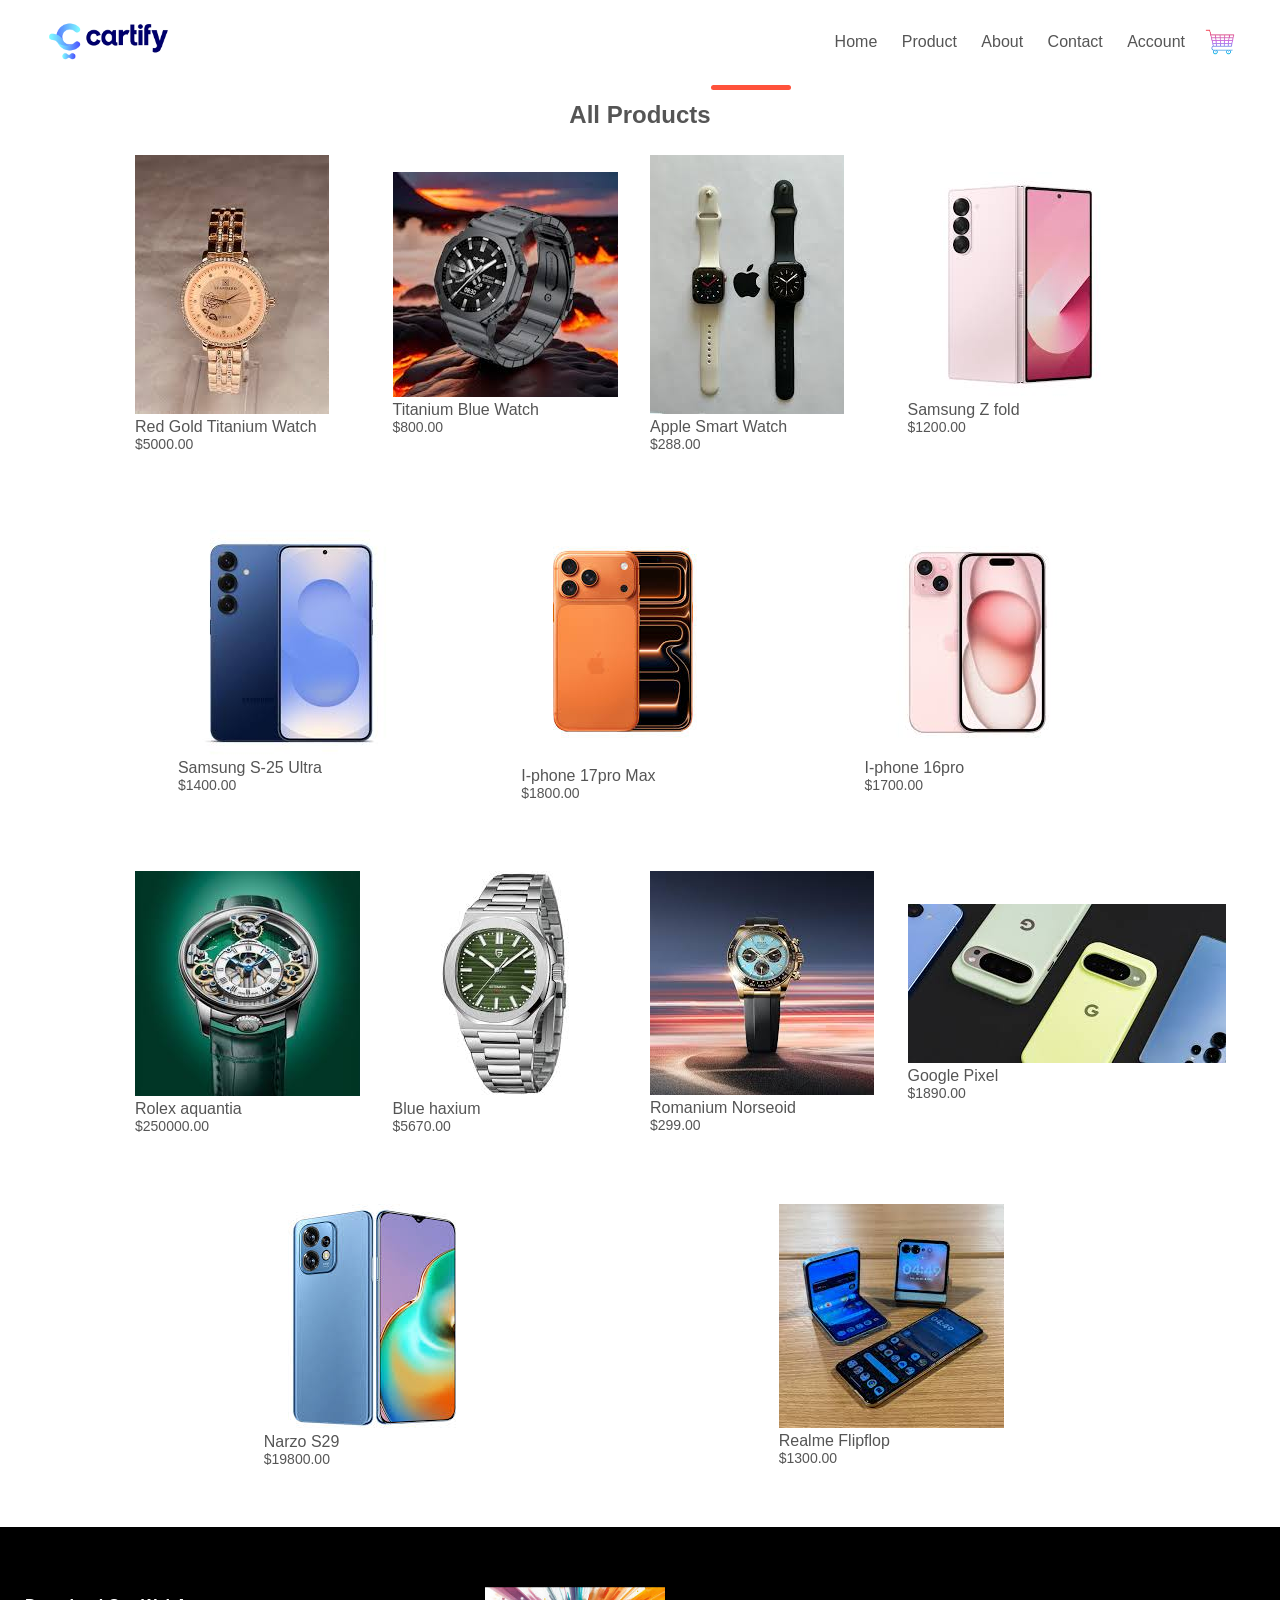
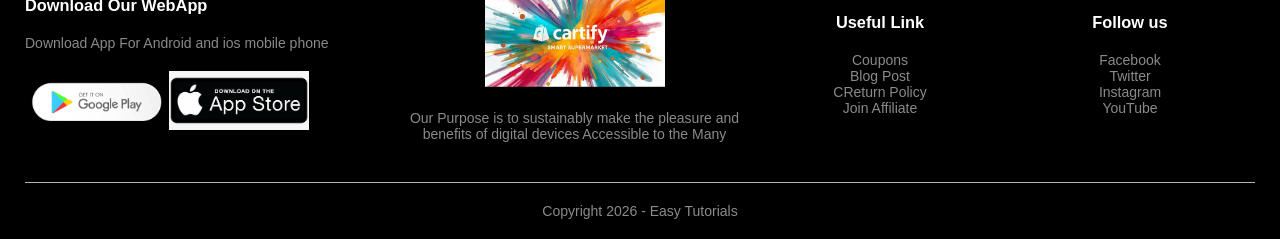
<file: product.html>
<!DOCTYPE html>
<html lang="en">
<head>
    <meta charset="UTF-8">
    <meta name="viewport" content="width=device-width, initial-scale=1.0">
    <title>All Products - Cartify</title>
    <link rel="stylesheet" href="style.css">
</head>
<body>
      
              

    <div class="container">
  <div class="navbar">
    <div class="logo">
        <img src="cartify.png" width="125px">
    </div>
    <nav>
        <ul id="menuitems">
        <li><a href="hlo.html">Home</a></li>
        <li><a href="product.html">Product</a></li>
        <li><a href="">About</a></li>
        <li><a href="">Contact</a></li>
        <li><a href="">Account</a></li>
        </ul>
    </nav>
    <img src="cart.png" width="30px" height="30px">
    <img src="menu.png" class="menu-icon" onclick="menutoggle()">
    
</div>

  </div>








<div class="small-container">
    <h2 class="title">All Products</h2>
    <div class="row">
        <div class="col-4">
            <img src="product 1.jfif">
            <h4>Red Gold Titanium Watch</h4>
            <div class="rating">
                <i class="fa fa-star" aria-hidden="true"></i>
                <i class="fa fa-star" aria-hidden="true"></i>
                <i class="fa fa-star" aria-hidden="true"></i>
                <i class="fa fa-star" aria-hidden="true"></i>
                <i class="fa fa-star" aria-hidden="true"></i>
            </div>
            <p>$5000.00</p>
        </div>
         <div class="col-4">
            <img src="product 2.jfif">
            <h4>Titanium Blue Watch</h4>
            <div class="rating">
                 <i class="fa fa-star" aria-hidden="true"></i>
                 <i class="fa fa-star" aria-hidden="true"></i>
                 <i class="fa fa-star"aria-hidden="true"></i>
                 <i class="fa fa-star" aria-hidden="true"></i>
                 <i class="fa fa-star" aria-hidden="true"></i>
            </div>
            <p>$800.00</p>
        </div>
         <div class="col-4">
            <img src="product 3.jfif">
            <h4>Apple Smart Watch</h4>
            <div class="rating">
                 <i class="fa fa-star" aria-hidden="true"></i>
                 <i class="fa fa-star" aria-hidden="true"></i>
                 <i class="fa fa-star"aria-hidden="true"></i>
                 <i class="fa fa-star" aria-hidden="true"></i>
                 <i class="fa fa-star" aria-hidden="true"></i>
            </div>
            <p>$288.00</p>
        </div>
         <div class="col-4">
            <img src="product 4.jfif">
            <h4>Samsung Z fold</h4>
            <div class="rating">
                 <i class="fa fa-star" aria-hidden="true"></i>
                 <i class="fa fa-star" aria-hidden="true"></i>
                 <i class="fa fa-star"aria-hidden="true"></i>
                 <i class="fa fa-star" aria-hidden="true"></i>
                 <i class="fa fa-star" aria-hidden="true"></i>
            </div>
            <p>$1200.00</p>
        </div>
         <div class="col-4">
            <img src="product 5.jfif">
            <h4>Samsung S-25 Ultra</h4>
            <div class="rating">
                 <i class="fa fa-star" aria-hidden="true"></i>
                 <i class="fa fa-star" aria-hidden="true"></i>
                 <i class="fa fa-star"aria-hidden="true"></i>
                 <i class="fa fa-star" aria-hidden="true"></i>
                 <i class="fa fa-star" aria-hidden="true"></i>
            </div>
            <p>$1400.00</p>
        </div>
         <div class="col-4">
            <img src="product 6.jfif">
            <h4>I-phone 17pro Max</h4>
            <div class="rating">
                 <i class="fa fa-star" aria-hidden="true"></i>
                 <i class="fa fa-star" aria-hidden="true"></i>
                 <i class="fa fa-star"aria-hidden="true"></i>
                 <i class="fa fa-star" aria-hidden="true"></i>
                 <i class="fa fa-star" aria-hidden="true"></i>
            </div>
            <p>$1800.00</p>
        </div>
         <div class="col-4">
            <img src="product 7.jfif">
            <h4>I-phone 16pro</h4>
            <div class="rating">
                 <i class="fa fa-star" aria-hidden="true"></i>
                 <i class="fa fa-star" aria-hidden="true"></i>
                 <i class="fa fa-star"aria-hidden="true"></i>
                 <i class="fa fa-star" aria-hidden="true"></i>
                 <i class="fa fa-star" aria-hidden="true"></i>
            </div>
            <p>$1700.00</p>
        </div>

    </div>

     <div class="row">
        <div class="col-4">
            <img src="product 8.jfif">
            <h4>Rolex aquantia</h4>
            <div class="rating">
                <i class="fa fa-star" aria-hidden="true"></i>
                <i class="fa fa-star" aria-hidden="true"></i>
                <i class="fa fa-star" aria-hidden="true"></i>
                <i class="fa fa-star" aria-hidden="true"></i>
                <i class="fa fa-star" aria-hidden="true"></i>
            </div>
            <p>$250000.00</p>
        </div>
         <div class="col-4">
            <img src="product 9.jfif">
            <h4>Blue haxium</h4>
            <div class="rating">
                 <i class="fa fa-star" aria-hidden="true"></i>
                 <i class="fa fa-star" aria-hidden="true"></i>
                 <i class="fa fa-star"aria-hidden="true"></i>
                 <i class="fa fa-star" aria-hidden="true"></i>
                 <i class="fa fa-star" aria-hidden="true"></i>
            </div>
            <p>$5670.00</p>
        </div>
         <div class="col-4">
            <img src="product 10.jfif">
            <h4>Romanium Norseoid</h4>
            <div class="rating">
                 <i class="fa fa-star" aria-hidden="true"></i>
                 <i class="fa fa-star" aria-hidden="true"></i>
                 <i class="fa fa-star"aria-hidden="true"></i>
                 <i class="fa fa-star" aria-hidden="true"></i>
                 <i class="fa fa-star" aria-hidden="true"></i>
            </div>
            <p>$299.00</p>
        </div>
         <div class="col-4">
            <img src="product 11.jfif">
            <h4>Google Pixel</h4>
            <div class="rating">
                 <i class="fa fa-star" aria-hidden="true"></i>
                 <i class="fa fa-star" aria-hidden="true"></i>
                 <i class="fa fa-star"aria-hidden="true"></i>
                 <i class="fa fa-star" aria-hidden="true"></i>
                 <i class="fa fa-star" aria-hidden="true"></i>
            </div>
            <p>$1890.00</p>
        </div>
         <div class="col-4">
            <img src="product 12.jfif">
            <h4>Narzo S29</h4>
            <div class="rating">
                 <i class="fa fa-star" aria-hidden="true"></i>
                 <i class="fa fa-star" aria-hidden="true"></i>
                 <i class="fa fa-star"aria-hidden="true"></i>
                 <i class="fa fa-star" aria-hidden="true"></i>
                 <i class="fa fa-star" aria-hidden="true"></i>
            </div>
            <p>$19800.00</p>
        </div>
         <div class="col-4">
            <img src="product 13.jfif">
            <h4>Realme Flipflop</h4>
            <div class="rating">
                 <i class="fa fa-star" aria-hidden="true"></i>
                 <i class="fa fa-star" aria-hidden="true"></i>
                 <i class="fa fa-star"aria-hidden="true"></i>
                 <i class="fa fa-star" aria-hidden="true"></i>
                 <i class="fa fa-star" aria-hidden="true"></i>
            </div>
            <p>$1300.00</p>
        </div>

    </div>
</div>





<div class="footer">
    <div class="container">
        <div class="row">
            <div class="footer-col-1">
                <h3>Download Our WebApp</h3>
                <p>Download App For Android and ios mobile phone</p>
                <div class="app-logo">
                    <img src="playstore.png">
                    <img src="app stere.png">
                </div>
            </div>
             <div class="footer-col-2">
                <img src="carting.jfif" >
                <p>Our Purpose is to sustainably make the pleasure and benefits of digital devices Accessible to the Many</p>
            </div>
             <div class="footer-col-3">
                <h3>Useful Link</h3>
                <ul>
                    <li>Coupons</li>
                    <li>Blog Post</li>
                    <li>CReturn Policy </li>
                    <li>Join Affiliate</li>
                </ul>
            </div>
            <div class="footer-col-4">
                <h3>Follow us</h3>
                <ul>
                    <li>Facebook</li>
                    <li>Twitter</li>
                    <li>Instagram</li>
                    <li>YouTube</li>
                </ul>
            </div>
        </div>
        <hr>
        <p class="copyright">Copyright  2026 - Easy Tutorials</p>
    </div>
</div>


<script>
    var menuitems =  document.getElementById("menuitems");

    menuitems.style.maxHeight = "0px";
    function menutoggle(){
        if(menuitems.style.maxheight == "0px"){
            menuitems.style.maxheight = "200px";
        }
        else{
            menuitems.style.maxHeight = "0px";
        }
    }
</script>
</body>
</html>
</file>
<file: style.css>
*{
            margin: 0;
            padding: 0;
            box-sizing: border-box;

        }
         body{
            font-family: 'Poppins', sans-serif;
         }
        .header{
            background: radial-gradient(#fff,#ffd6d6);
        }
        .header .row{
            margin-top: 70px;
        }
        .navbar{
            display: flex;
            align-items: center;
            padding: 20px;
        }
        nav{
            flex: 1;
            text-align: right;
        }
        nav ul{
            display: inline-block;
            list-style-type: none;
        }
        nav ul li{
                       display: inline-block;
                       margin-right: 20px;
        }
        a{
            text-decoration: none;
            color: #555;
        }
        p{
            color: #555;
        }
        .container{
            max-width: 1300px;
            margin: auto;
            padding-left: 25px;
            padding-right: 25px;
        }
        .row{
            display: flex;
            align-items: center;
            flex-wrap: wrap;
            justify-content: space-around;
        }
        .col-2{
            flex-basis: 50%;
            min-width: 300px;

        }
        .col-2 img{
            max-width: 100%;
            padding: 50px 0;
        }
        .col-2 h1{
            font-size: 50px;
            line-height: 60px;
            margin: 25px 0;
        }
        .btn{
            display: inline-block;
            background-color: #ff523b;
            color: #fff;
            padding: 8px 30px;
            margin: 30px 0;
            border-radius: 30px;
            transition: background 0.5s;
        }
        .btn:hover{
           background-color: #563434;
        }
        .categories{
            margin: 70px 0;
        }
        .col-3{
            flex-basis: 30%;
            min-width: 250px;
            margin-bottom: 30px;
        }
        .col-3 img{
            width: 100%;
        }
        .small-container{
            max-width: 1080px;
            margin: auto;
            padding-left: 25px;
            padding-right: 25px;
        }
        .col-4{
            flex-basis: 25%;
            padding: 10px;
            min-width: 200px;
            margin-bottom: 50px;
            transform: transform 0.5s;
        }
        .col-4{
            width: 100%;
        }
        .title{
            text-align: center;
            margin: o auto 80px;
            position: relative;
            line-height: 60px;
            color: #555;
        }
        .title::after{
            content: '';
            background: #ff523b;
            width: 80px;
            height: 5px;
            border-radius: 5px;
            position: absolute
                }
                h4{
                    color: #555;
                    font-weight: normal;
                }
                .col-4 p{
                    font-size: 14px;
                }
                .rating .fa{
                    color: #ff523b;
                }
                .col-4:hover{
                transform: translate(-5px);
                }
                .offer{
                    background: radial-gradient(#fff, #ffd6d6);
                    margin-top: 80px;
                    padding: 30px 0;
                }
                .col-2 .offer-img{
                    padding: 50px;
                }
                small{
                    color: #555 ;
                }

                .testimonial{
                    padding-top: 100px;
                }
                .testimonial .col-3{
                       text-align: center;
                       padding: 40px 20px;
                       box-shadow: 0 0 20px 0px rgba(0, 0, 0, 0.1);
                       cursor: pointer;
                       transition: transform 0.5s;
                }
                .testimonial .col-3 img{
                       width: 50px;
                       margin-top: 20px;
                       border-radius: 50%;
                }
                .testimonial .col-3:hover{
                    transform: translateY(-10px);
                }
                .fa.fa-quate-left{
                    font-size: 34px;
                    color: #ff523b;
                }
                .col-3 p{
                    font-size: 12px;
                    margin: 12px 0;
                    color: #777;
                }
                .testimonial .col-3 h3{
                    font-weight: 600;
                    color: #555;
                    font-size: 16px;
                }
                .brands{
                    margin: 100px auto;
                }
                .col-5{
                    width: 160px;
                }
                .col-5 img{
                    width: 100%;
                    cursor: pointer;
                    filter: grayscale(100%);
                }
                .col-5 img:hover{
                     filter: grayscale(0);
                }
                .footer{
                    background: #000;
                    color: #8a8a8a;
                    font-size: 14px;
                    padding: 60px 0 20px;
                }
                .footer p{
                       color: #8a8a8a;
                }
                .footer h3{
                    color: #fff;
                    margin-bottom: 20px;
                }
                .footer-col-1, .footer-col-2, .footer-col-3, .footer-col-4{
                    min-width: 250px;
                    margin-bottom: 20px;
                }
                .footer-col-1{
                    flex-basis: 30%;
                }
                .footer-col-2{
                    flex: 1;
                    text-align: center;
                }
                .footer-col-2 img{
                    width: 180px;
                    margin-bottom: 20px;
                }
                .footer-col-3, .footer-col-4{
                    flex-basis: 12%;
                    text-align: center;
                }
                ul{
                    list-style-type: none;
                }
                .app-logo{
                    margin-top: 20px;
                }
                .app-logo img{
                    width: 140px;
                }
                .footer hr{
                    border: none;
                    background: #b5b5b5;
                    height: 1px;
                    margin: 20px 0;
                }
                .copyright{
                            text-align: center;
                }
                .menu-icon{
                    width: 28px;
                    margin-left: 20px;
                    display: none;
                }

                @media only screen and (max-width: 800px){
                    nav ul{
                        position: absolute;
                        top: 70px;
                        left: 0;
                        background: #333;
                        width: 100px;
                        overflow: hidden;
                        transition: max-height 0.5s;
                    }
                    nav ul li{
                        display: block;
                        margin-right: 50px;
                        margin-top: 10px;
                        margin-bottom: 10px;
                    }
                    nav ul li a{
                        color: #fff;
                    }
                    .menu-icon{
                        display: block;
                        cursor: pointer;
                    }
                }

                  @media only screen and (max-width: 800px){
                    .row{
                        text-align: center;
                    }
                    .col-2, .col-3, .col-4{
                        flex-basis: 100%;
                    }
                  }
</file>
